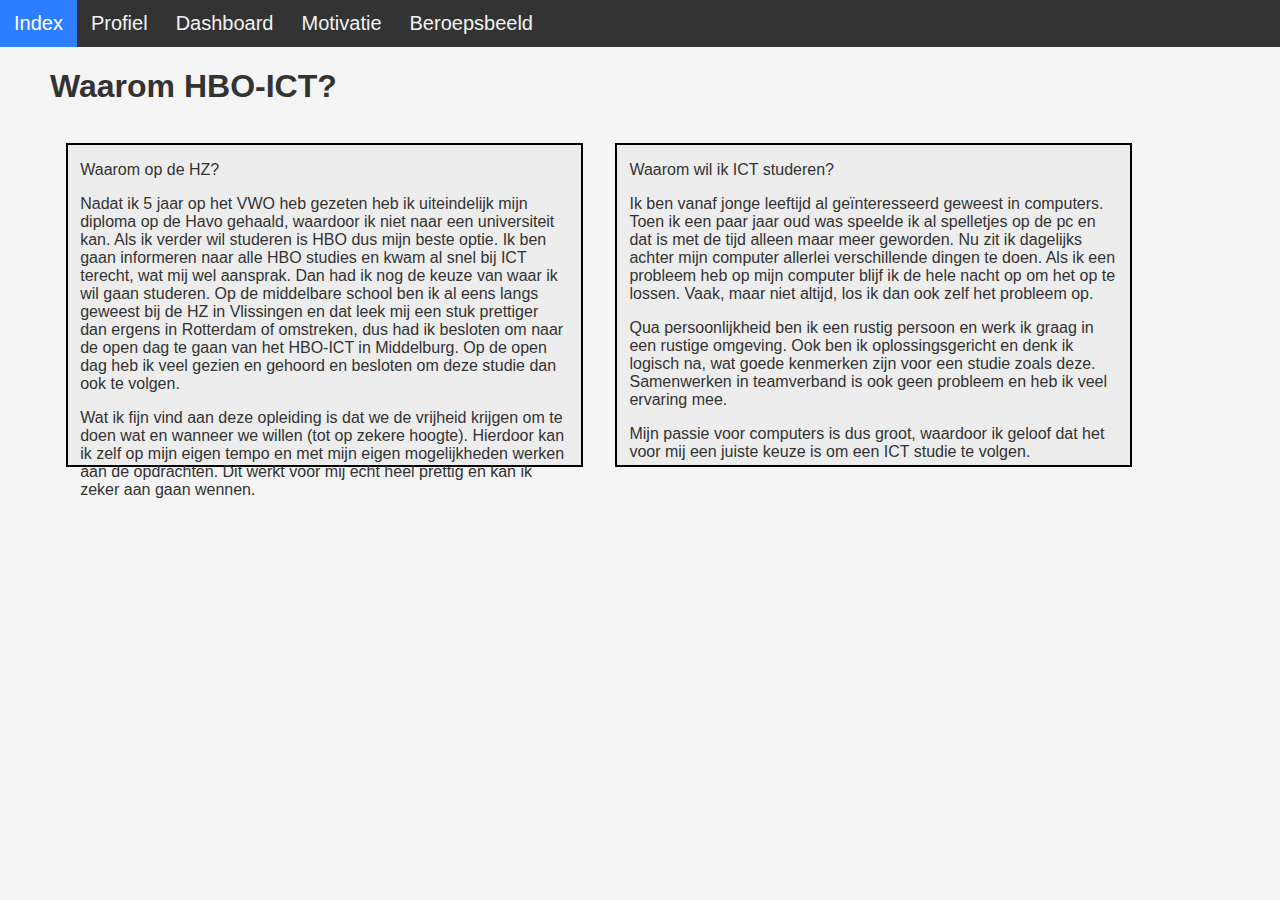
<file: index.html>
<!DOCTYPE html>
<html>

<head>
  <title>Welcome to my website :)</title>
  <link rel="stylesheet" href="/style.css">
  <meta charset="UTF-8">
  <meta name="viewport" content="width=device-width, initial-scale=1.0">
  <meta http-equiv="X-UA-Compatible" content="ie=edge">
</head>

<body>
  <!-- header start test-->
  <div style="margin-left: -50px; margin-top: -0px; margin-right: -8px" class="topnav header">
    <a class="active" href="/index.html">Index</a>
    <a href="/profile.html">Profiel</a>
    <a href="/dashboard.html">Dashboard</a>
    <a href="/motivatie.html">Motivatie</a>
    <a href="/beroepsbeeld.html">Beroepsbeeld</a>
  </div>
  <!-- header end -->


  <h1>Waarom HBO-ICT?</h1>
  <div class="box">
    <div class="index">
      <p>Waarom op de HZ?</p>
      <p>Nadat ik 5 jaar op het VWO heb gezeten heb ik uiteindelijk mijn diploma op de Havo gehaald, waardoor ik niet
        naar een universiteit kan. Als ik verder wil studeren is HBO dus mijn beste optie. Ik ben gaan informeren naar
        alle HBO studies en kwam al snel bij ICT terecht, wat mij wel aansprak. Dan had ik nog de keuze van waar ik wil
        gaan studeren. Op de middelbare school ben ik al eens langs geweest bij de HZ in Vlissingen en dat leek mij een
        stuk prettiger dan ergens in Rotterdam of omstreken, dus had ik besloten om naar de open dag te gaan van het
        HBO-ICT in Middelburg. Op de open dag heb ik veel gezien en gehoord en besloten om deze studie dan ook te
        volgen. </p>
      <p>Wat ik fijn vind aan deze opleiding is dat we de vrijheid krijgen om te doen wat en wanneer we willen (tot op
        zekere hoogte). Hierdoor kan ik zelf op mijn eigen tempo en met mijn eigen mogelijkheden werken aan de
        opdrachten. Dit werkt voor mij echt heel prettig en kan ik zeker aan gaan wennen.</p>
    </div>
    <div class="index">
      <p>Waarom wil ik ICT studeren?</p>
      <p>Ik ben vanaf jonge leeftijd al geïnteresseerd geweest in computers. Toen ik een paar jaar oud was speelde ik al
        spelletjes op de pc en dat is met de tijd alleen maar meer geworden. Nu zit ik dagelijks achter mijn computer
        allerlei verschillende dingen te doen. Als ik een probleem heb op mijn computer blijf ik de hele nacht op om het
        op te lossen. Vaak, maar niet altijd, los ik dan ook zelf het probleem op.</p>
      <p>Qua persoonlijkheid ben ik een rustig persoon en werk ik graag in een rustige omgeving. Ook ben ik
        oplossingsgericht en denk ik logisch na, wat goede kenmerken zijn voor een studie zoals deze. Samenwerken in
        teamverband is ook geen probleem en heb ik veel ervaring mee.</p>
      <p>Mijn passie voor computers is dus groot, waardoor ik geloof dat het voor mij een juiste keuze is om een ICT
        studie te volgen.</p>
    </div>
  </div>

</body>

</html>
</file>
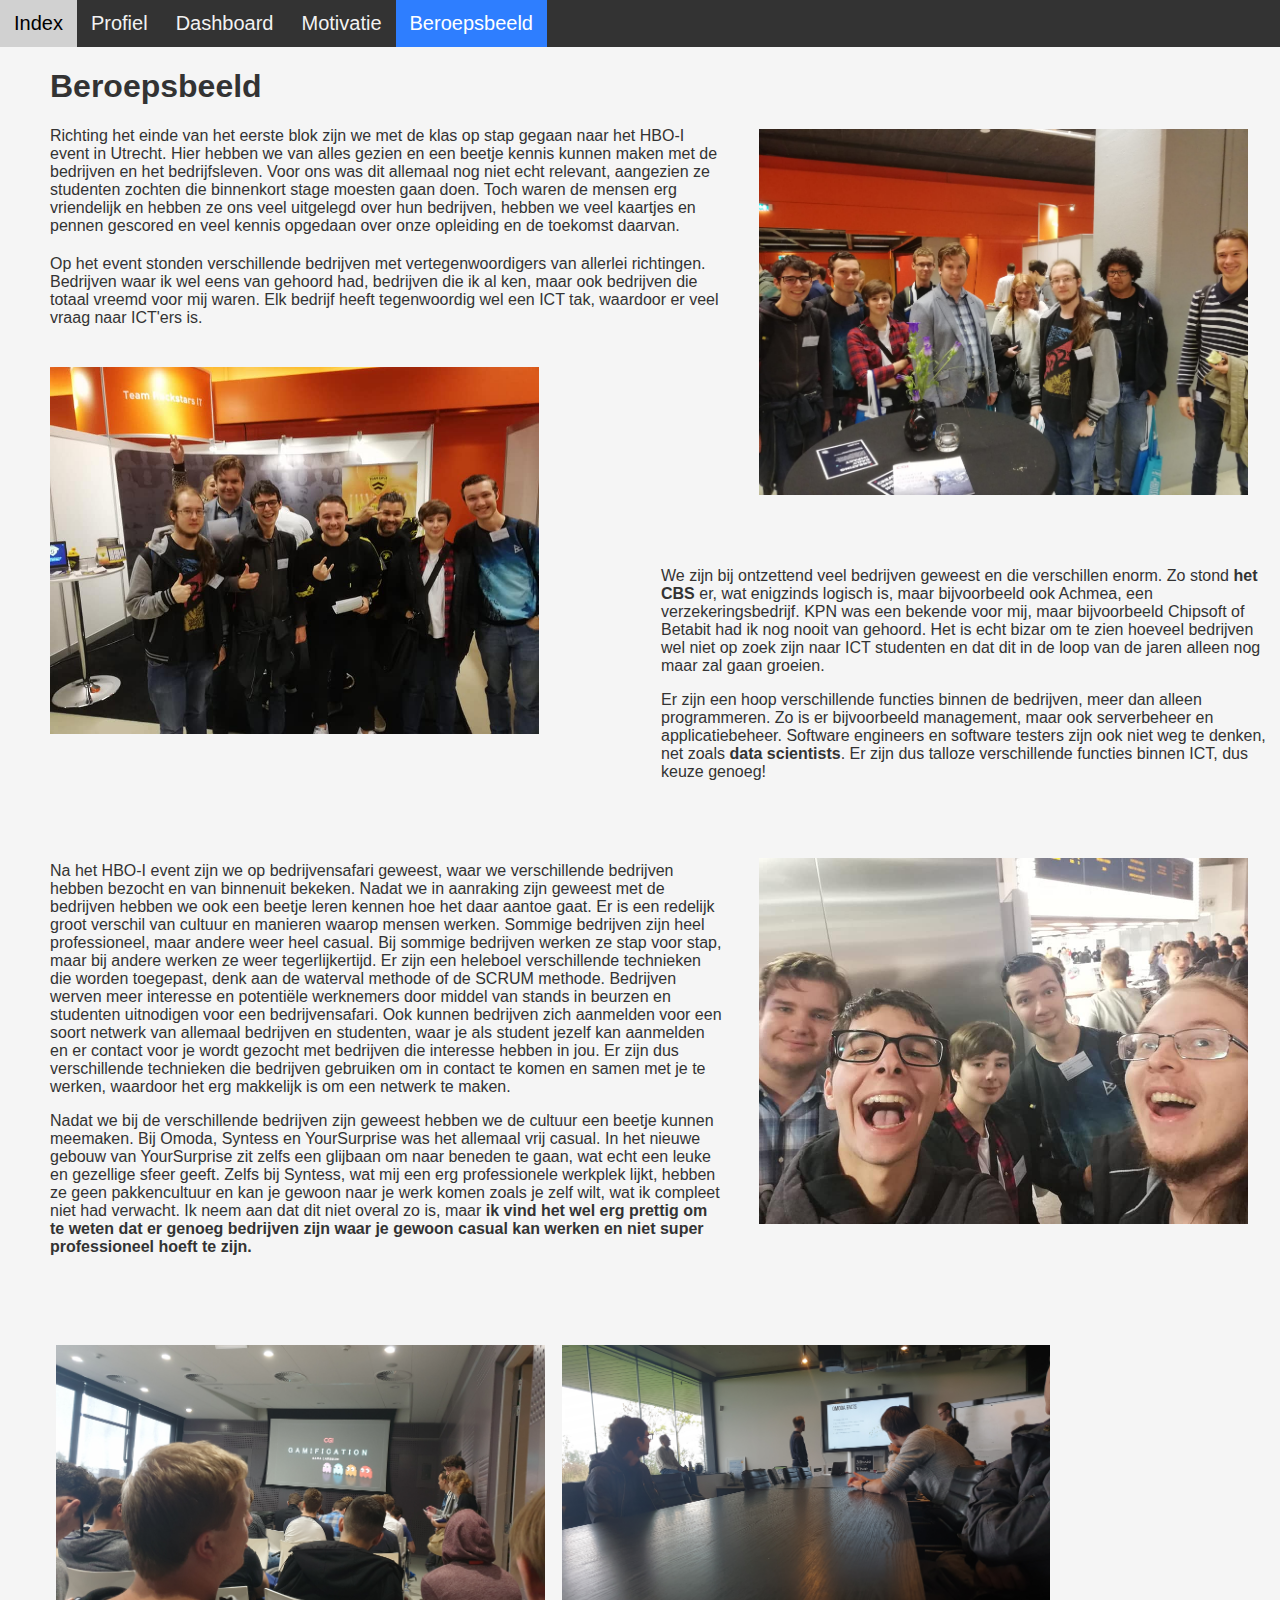
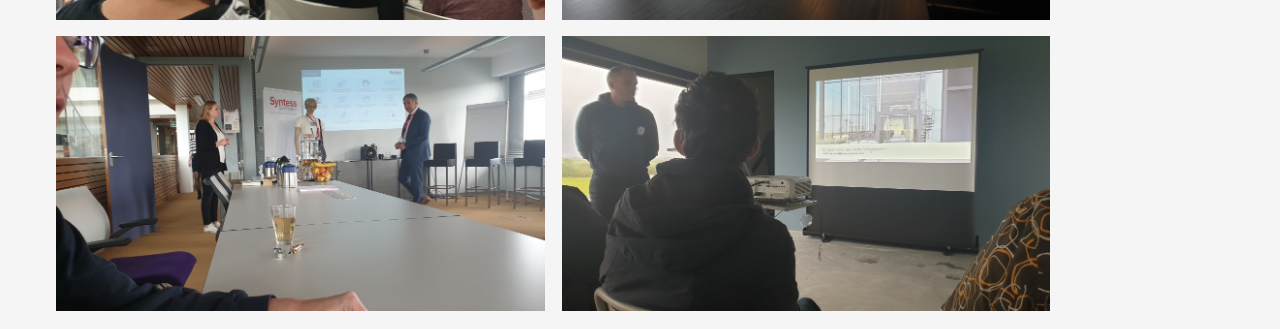
<file: beroepsbeeld.html>
<!DOCTYPE html>
<html lang="en">

<head>
    <meta charset="UTF-8">
    <meta name="viewport" content="width=device-width, initial-scale=1.0">
    <meta http-equiv="X-UA-Compatible" content="ie=edge">
    <title>Beroepsbeeld</title>
    <link rel="stylesheet" href="./style.css">
</head>

<body>
    <!-- header start -->
    <div style="margin-left: -50px; margin-top: -0px; margin-right: -8px" class="topnav header">
        <a href="/index.html">Index</a>
        <a href="/profile.html">Profiel</a>
        <a href="/dashboard.html">Dashboard</a>
        <a href="/motivatie.html">Motivatie</a>
        <a class="active" href="/beroepsbeeld.html">Beroepsbeeld</a>
    </div>
    <!-- header end -->
    <h1>Beroepsbeeld</h1>
    <p style="margin-right : 45%;">Richting het einde van het eerste blok zijn we met de klas op stap gegaan naar het
        HBO-I event in Utrecht. Hier hebben we van alles gezien en een beetje kennis kunnen maken met de bedrijven en
        het bedrijfsleven. Voor ons was dit allemaal nog niet echt relevant, aangezien ze studenten zochten die
        binnenkort stage moesten gaan doen. Toch waren de mensen erg vriendelijk en hebben ze ons veel uitgelegd over
        hun bedrijven, hebben we veel kaartjes en pennen gescored en veel kennis opgedaan over onze opleiding en de
        toekomst daarvan.</p>
    <img width="40%" height="40%" class="beroepsPlaatjes" style="margin-left: 58%; margin-top: -10%;"
        src="./downloads/foto1.jpg" alt="plaatje">
    <p style="margin-right : 45%; margin-top: -20%;">Op het event stonden verschillende bedrijven met vertegenwoordigers
        van allerlei richtingen. Bedrijven waar ik
        wel eens van gehoord had, bedrijven die ik al ken, maar ook bedrijven die totaal vreemd voor mij waren. Elk
        bedrijf heeft tegenwoordig wel een ICT tak, waardoor er veel vraag naar ICT'ers is.</p>
    <img width="40%" height="40%" class="beroepsPlaatjes" style="margin-top: 2%;" src="./downloads/foto2.jpg"
        alt="plaatje">
    <p style="margin-left : 50%; margin-top: -14%; ">We zijn bij ontzettend veel bedrijven geweest en die verschillen
        enorm. Zo stond <b>het CBS</b> er, wat enigzinds
        logisch is, maar bijvoorbeeld ook Achmea, een verzekeringsbedrijf. KPN was een bekende voor mij, maar
        bijvoorbeeld Chipsoft of Betabit had ik nog nooit van gehoord. Het is echt bizar om te zien hoeveel bedrijven
        wel niet op zoek zijn naar ICT studenten en dat dit in de loop van de jaren alleen nog maar zal gaan groeien.
    </p>
    <p style="margin-left : 50%">Er zijn een hoop verschillende functies binnen de bedrijven, meer dan alleen
        programmeren. Zo is er bijvoorbeeld management, maar ook serverbeheer en applicatiebeheer. Software engineers en
        software testers zijn ook niet weg te denken, net zoals <b>data scientists</b>. Er zijn dus talloze verschillende
        functies binnen ICT, dus keuze genoeg!</p>
    <img width="40%" height="40%" class="beroepsPlaatjes" style="margin-left: 58%; margin-top: 5%;"
        src="./downloads/foto3.jpg" alt="Plaatje">
    <p style="margin-right: 45%; margin-top: -30%;">Na het HBO-I event zijn we op bedrijvensafari geweest, waar we
        verschillende bedrijven hebben bezocht en van
        binnenuit bekeken. Nadat we in aanraking zijn geweest met de bedrijven hebben we ook een beetje leren kennen hoe
        het daar aantoe gaat. Er is een redelijk groot verschil van cultuur en manieren waarop mensen werken. Sommige
        bedrijven zijn heel professioneel, maar andere weer heel casual. Bij sommige bedrijven werken ze stap voor stap,
        maar bij andere werken ze weer tegerlijkertijd. Er zijn een heleboel verschillende technieken die worden
        toegepast, denk aan de waterval methode of de SCRUM methode. Bedrijven werven meer interesse en potentiële
        werknemers door middel van stands in beurzen en studenten uitnodigen voor een bedrijvensafari. Ook kunnen
        bedrijven zich aanmelden voor een soort netwerk van allemaal bedrijven en studenten, waar je als student jezelf
        kan aanmelden en er contact voor je wordt gezocht met bedrijven die interesse hebben in jou. Er zijn dus
        verschillende technieken die bedrijven gebruiken om in contact te komen en samen met je te werken, waardoor het
        erg makkelijk is om een netwerk te maken.</p>
    <p style="margin-right: 45%;">Nadat we bij de verschillende bedrijven zijn geweest hebben we de cultuur een beetje
        kunnen meemaken. Bij Omoda,
        Syntess en YourSurprise was het allemaal vrij casual. In het nieuwe gebouw van YourSurprise zit zelfs een
        glijbaan om naar beneden te gaan, wat echt een leuke en gezellige sfeer geeft. Zelfs bij Syntess, wat mij een
        erg professionele werkplek lijkt, hebben ze geen pakkencultuur en kan je gewoon naar je werk komen zoals je zelf
        wilt, wat ik compleet niet had verwacht. Ik neem aan dat dit niet overal zo is, maar <b>ik vind het wel erg prettig
        om te weten dat er genoeg bedrijven zijn waar je gewoon casual kan werken en niet super professioneel hoeft te
        zijn.</b></p>
    <img width="40%" height="40%" class="beroepsPlaatjes" style='margin: 6% 0.5% 0.5% 0.5%;' src="./downloads/foto7.jpg" alt="Plaatje">
    <img width="40%" height="40%" class="beroepsPlaatjes" style='margin: 0.5%;' src="./downloads/foto4.jpg" alt="Plaatje">
    <img width="40%" height="40%" class="beroepsPlaatjes" style='margin: 0.5%;' src="./downloads/foto5.jpg" alt="Plaatje">
    <img width="40%" height="40%" class="beroepsPlaatjes" style='margin: 0.5%;' src="./downloads/foto6.jpg" alt="Plaatje">
        
</body>

</html>
</file>
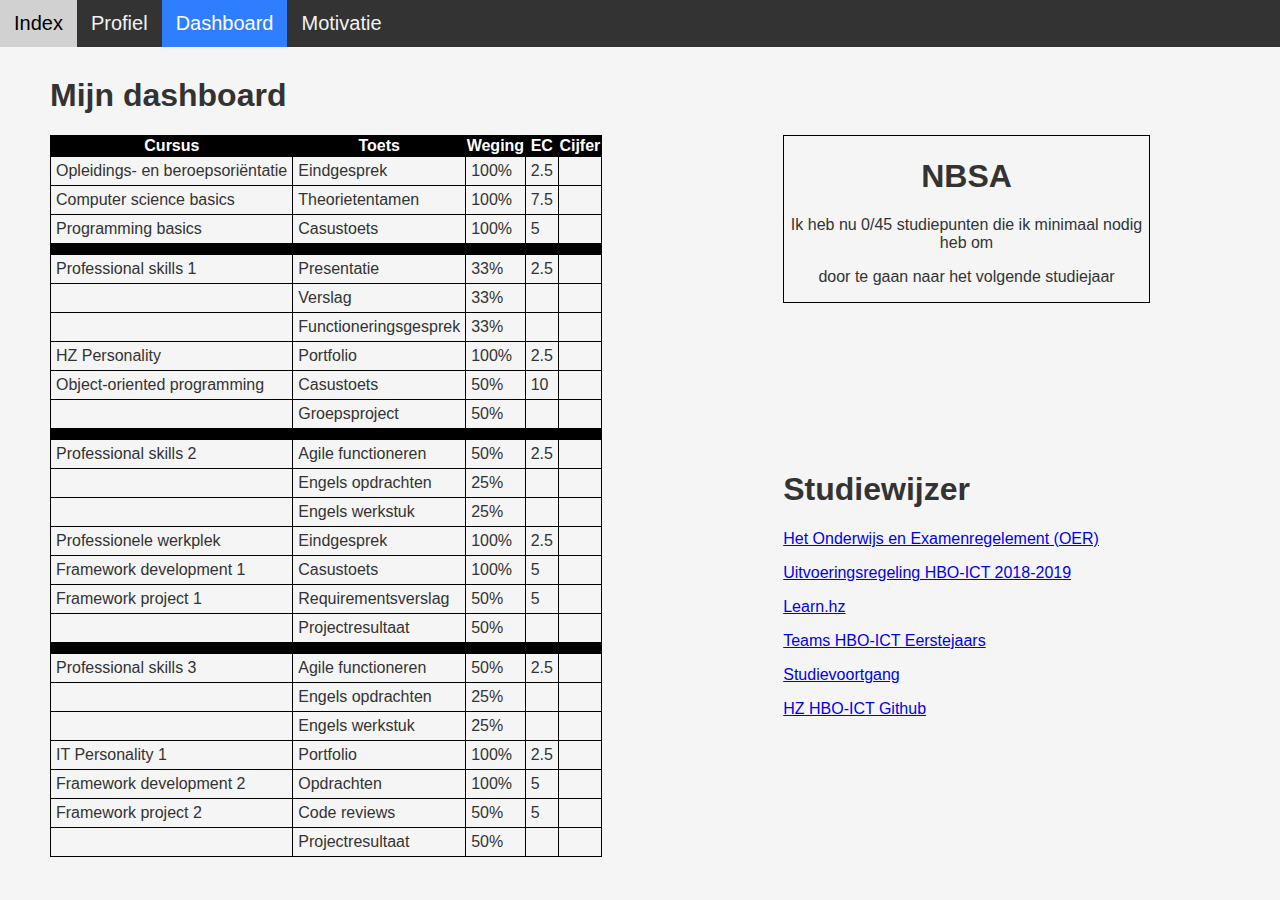
<file: dashboard.html>
<!DOCTYPE html>
<html lang="en">

<head>
    <meta charset="UTF-8">
    <meta name="viewport" content="width=device-width, initial-scale=1.0">
    <meta http-equiv="X-UA-Compatible" content="ie=edge">
    <title>Dashboard</title>
    <link rel="stylesheet" href="/style.css">
</head>



<body>
    <!-- header start -->
    <div style="margin-left: -50px; margin-top: -0px; margin-right: -8px" class="topnav header">
        <a href="/index.html">Index</a>
        <a href="/profile.html">Profiel</a>
        <a class="active" href="/dashboard.html">Dashboard</a>
        <a href="/motivatie.html">Motivatie</a>
    </div>
    <!-- header end -->
    <h1 style="margin-top: 30px;">Mijn dashboard</h1>

    <div class="rechts">
        <div class="nbsa">
            <h1>NBSA</h1>
            <p>Ik heb nu 0/45 studiepunten die ik minimaal nodig heb om</p>
            <p>door te gaan naar het volgende studiejaar</p>
        </div>
        <div class="studiewijzer">
            <h1>Studiewijzer</h1>
            <p> <a href="https://hz.nl/over-de-hz/regelingen-documenten-1/onderwijs-en-examenregelingen">Het Onderwijs
                    en Examenregelement (OER)</a> </p>
            <p> <a
                    href="https://hz.nl/uploads/documents/Regelingen/OERS/2018-2019/9.-HBO-ICT-vt-Uitvoeringsregeling-HZ-2018%E2%80%932019-V02.pdf">Uitvoeringsregeling
                    HBO-ICT 2018-2019</a> </p>
            <p> <a href="https://learn.hz.nl/">Learn.hz</a> </p>
            <p> <a
                    href="https://teams.microsoft.com/_#/school/conversations/General?threadId=19:2e2afa0286b04932be16cb8ad2d9d2c0">Teams
                    HBO-ICT Eerstejaars</a> </p>
            <p> <a href="https://apps.hz.nl/angular/studievoortgang/studiestatus">Studievoortgang</a> </p>
            <p> <a href="https://github.com/HZ-HBO-ICT">HZ HBO-ICT Github</a> </p>
        </div>
    </div>



    <div>
        <!-- door de class voldoende of onvoldoende aan een toets toe te voegen, veranderd de kleur naar groen of rood -->
        <table>
            <tr>
                <th>Cursus</th>
                <th>Toets</th>
                <th>Weging</th>
                <th>EC</th>
                <th>Cijfer</th>
            </tr>
            <tr>
                <td>Opleidings- en beroepsoriëntatie</td>
                <td>Eindgesprek</td>
                <td>100%</td>
                <td>2.5</td>
                <td></td>
            </tr>
            <tr>
                <td>Computer science basics</td>
                <td>Theorietentamen</td>
                <td>100%</td>
                <td>7.5</td>
                <td></td>
            </tr>
            <tr>
                <td>Programming basics</td>
                <td>Casustoets</td>
                <td>100%</td>
                <td>5</td>
                <td></td>
            </tr>
            <tr>
                <td colspan="5" style="background-color:black;"></td>
            </tr>
            <tr>
                <td>Professional skills 1</td>
                <td>Presentatie</td>
                <td>33%</td>
                <td>2.5</td>
                <td></td>
            </tr>
            <tr>
                <td></td>
                <td>Verslag</td>
                <td>33%</td>
                <td></td>
                <td></td>
            </tr>
            <tr>
                <td></td>
                <td>Functioneringsgesprek</td>
                <td>33%</td>
                <td></td>
                <td></td>
            </tr>
            <tr>
                <td>HZ Personality</td>
                <td>Portfolio</td>
                <td>100%</td>
                <td>2.5</td>
                <td></td>
            </tr>
            <tr>
                <td>Object-oriented programming</td>
                <td>Casustoets</td>
                <td>50%</td>
                <td>10</td>
                <td></td>
            </tr>
            <tr>
                <td></td>
                <td>Groepsproject</td>
                <td>50%</td>
                <td></td>
                <td></td>
            </tr>
            <tr>
                <td colspan="5" style="background-color:black;"></td>
            </tr>
            <tr>
                <td>Professional skills 2</td>
                <td>Agile functioneren</td>
                <td>50%</td>
                <td>2.5</td>
                <td></td>
            </tr>
            <tr>
                <td></td>
                <td>Engels opdrachten</td>
                <td>25%</td>
                <td></td>
                <td></td>
            </tr>
            <tr>
                <td></td>
                <td>Engels werkstuk</td>
                <td>25%</td>
                <td></td>
                <td></td>
            </tr>
            <tr>
                <td>Professionele werkplek</td>
                <td>Eindgesprek</td>
                <td>100%</td>
                <td>2.5</td>
                <td></td>
            </tr>
            <tr>
                <td>Framework development 1</td>
                <td>Casustoets</td>
                <td>100%</td>
                <td>5</td>
                <td></td>
            </tr>
            <tr>
                <td>Framework project 1</td>
                <td>Requirementsverslag</td>
                <td>50%</td>
                <td>5</td>
                <td></td>
            </tr>
            <tr>
                <td></td>
                <td>Projectresultaat</td>
                <td>50%</td>
                <td></td>
                <td></td>
            </tr>
            <tr>
                <td colspan="5" style="background-color:black;"></td>
            </tr>
            <tr>
                <td>Professional skills 3</td>
                <td>Agile functioneren</td>
                <td>50%</td>
                <td>2.5</td>
                <td></td>
            </tr>
            <tr>
                <td></td>
                <td>Engels opdrachten</td>
                <td>25%</td>
                <td></td>
                <td></td>
            </tr>
            <tr>
                <td></td>
                <td>Engels werkstuk</td>
                <td>25%</td>
                <td></td>
                <td></td>
            </tr>
            <tr>
                <td>IT Personality 1</td>
                <td>Portfolio</td>
                <td>100%</td>
                <td>2.5</td>
                <td></td>
            </tr>
            <tr>
                <td>Framework development 2</td>
                <td>Opdrachten</td>
                <td>100%</td>
                <td>5</td>
                <td></td>
            </tr>
            <tr>
                <td>Framework project 2</td>
                <td>Code reviews</td>
                <td>50%</td>
                <td>5</td>
                <td></td>
            </tr>
            <tr>
                <td></td>
                <td>Projectresultaat</td>
                <td>50%</td>
                <td></td>
                <td></td>
            </tr>
        </table>
    </div>



</body>

</html>
</file>
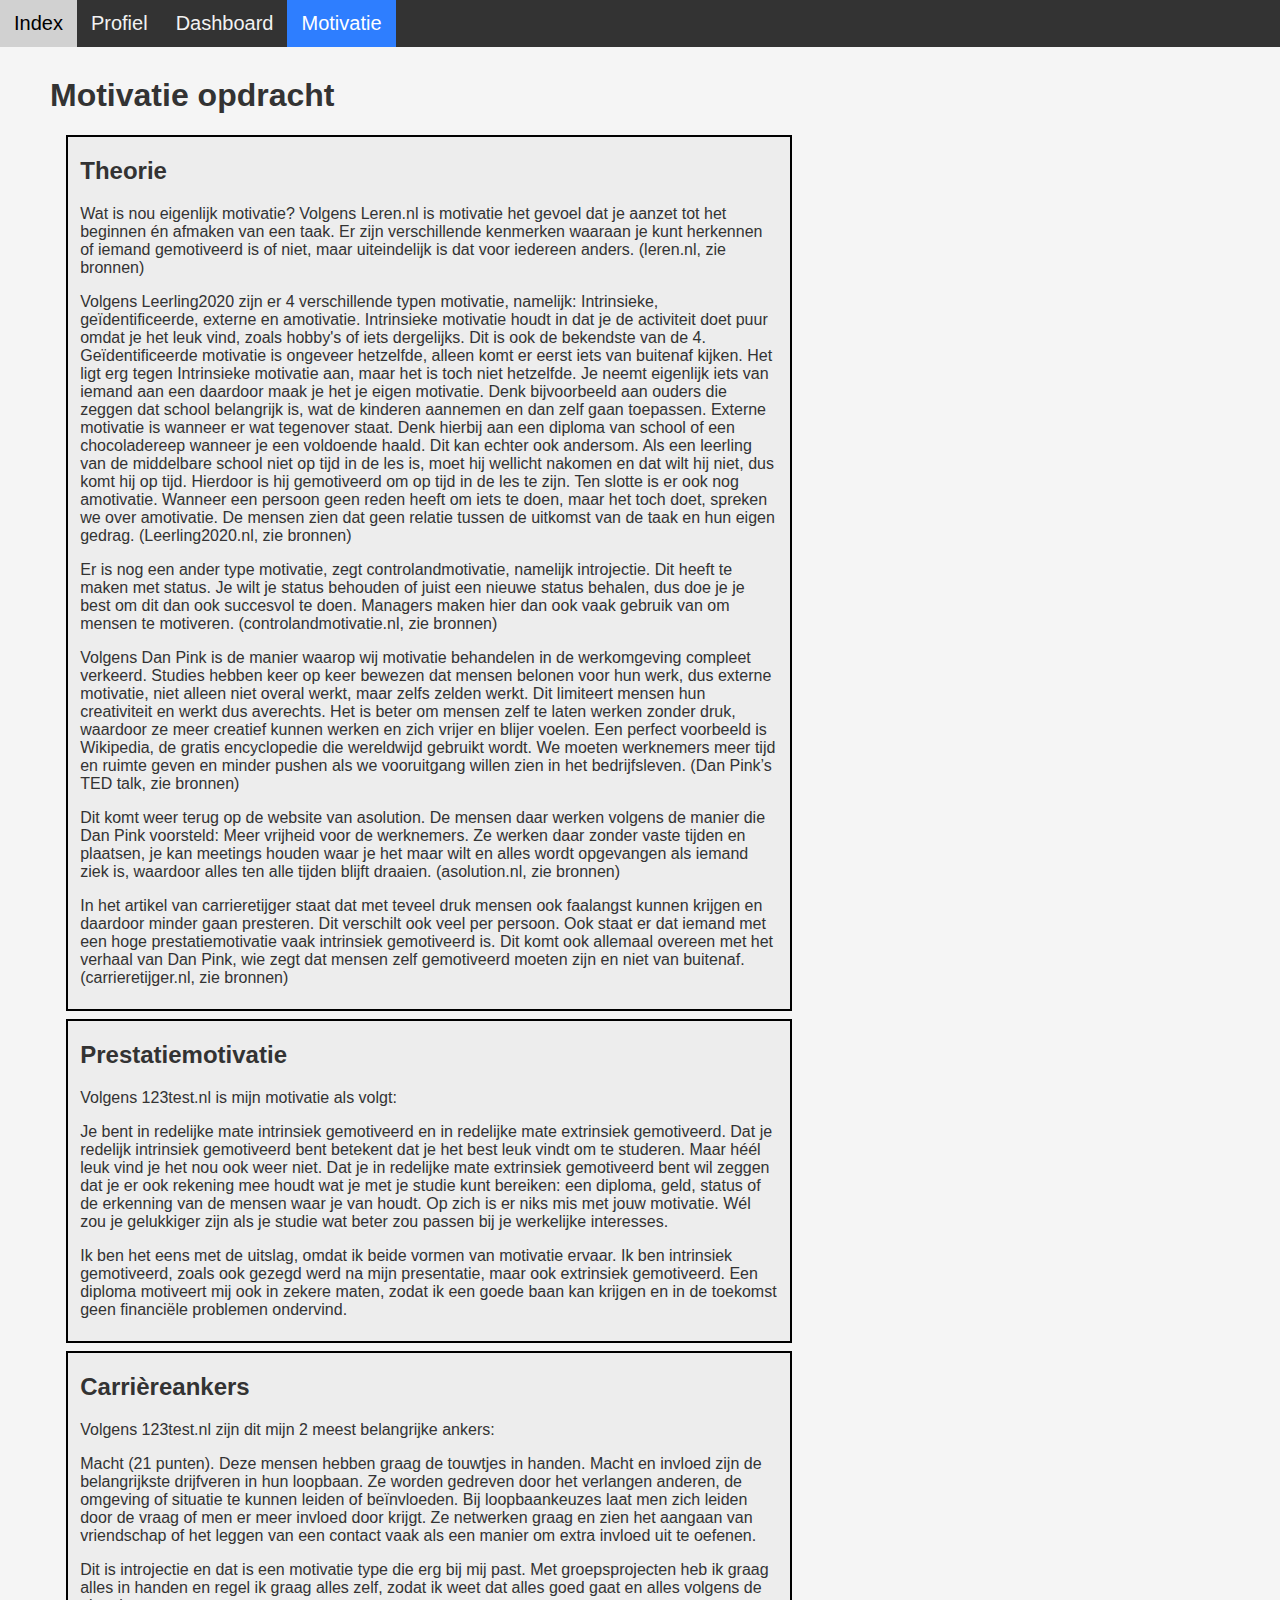
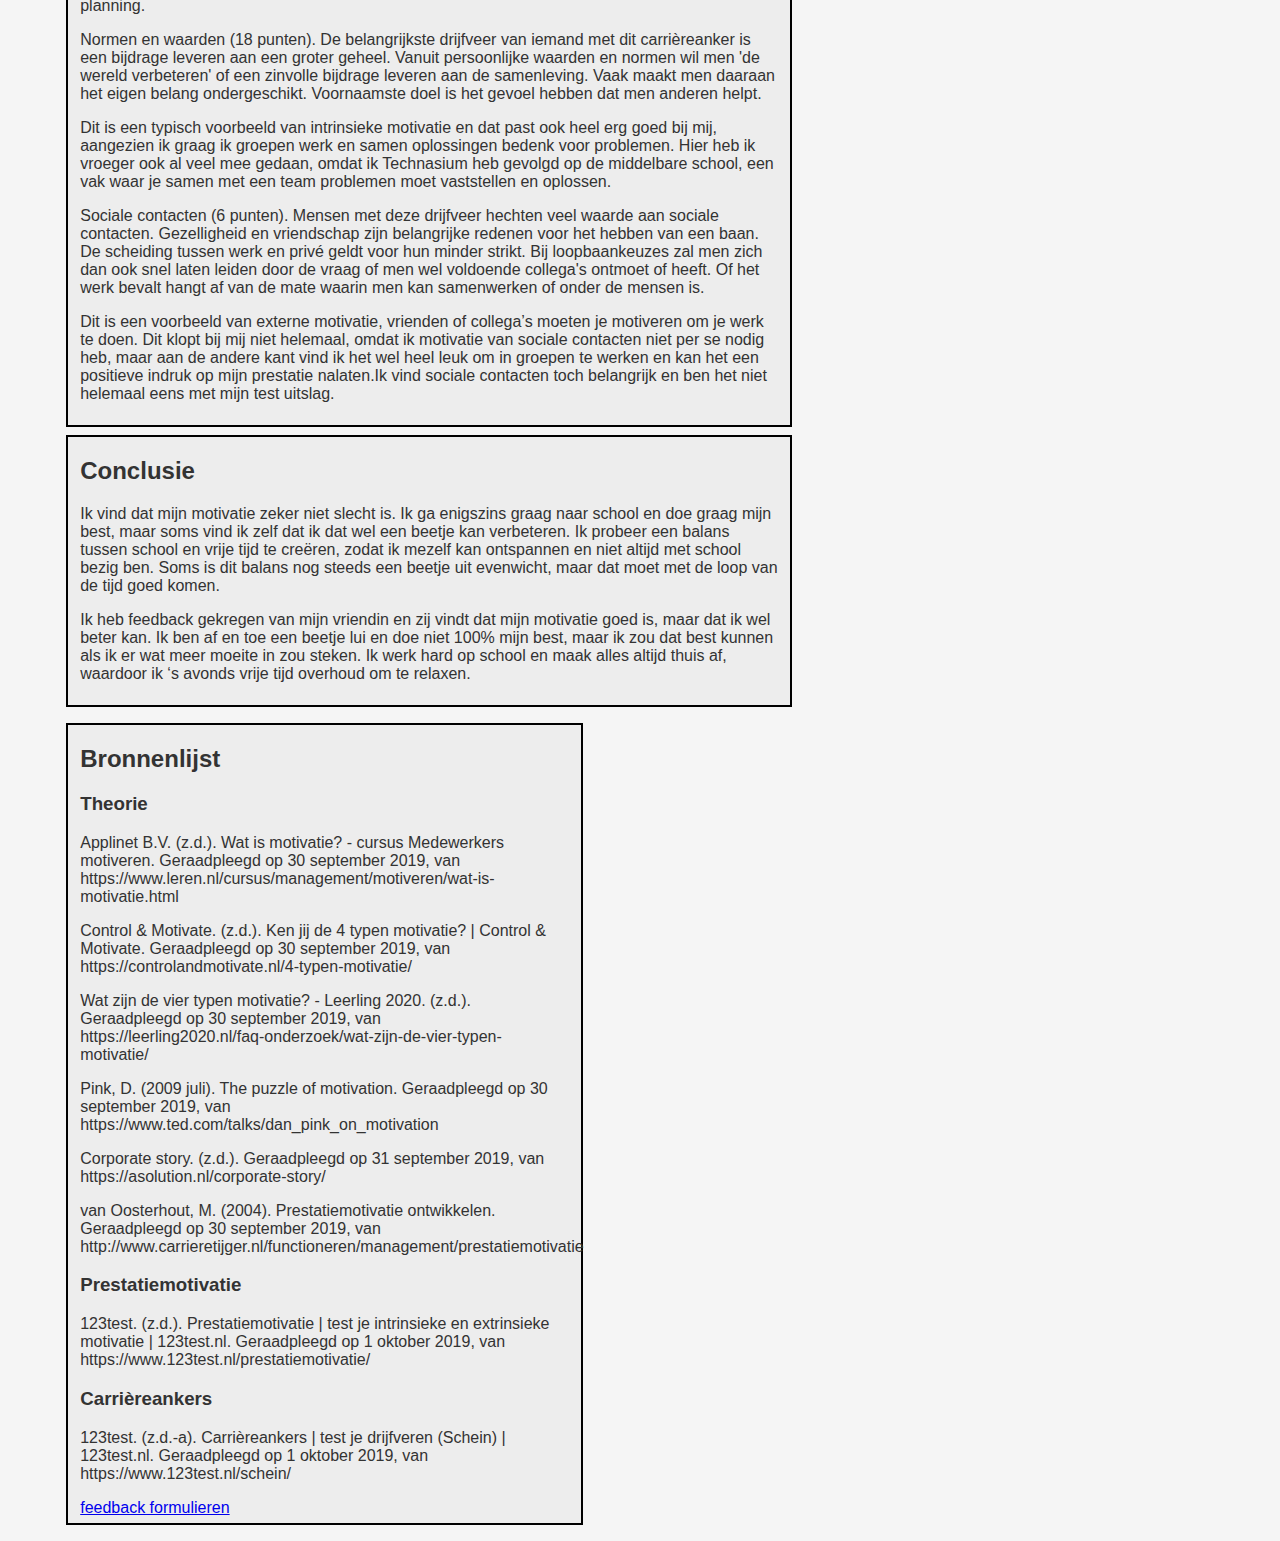
<file: motivatie.html>
<!DOCTYPE html>
<html lang="en">

<head>
    <meta charset="UTF-8">
    <meta name="viewport" content="width=device-width, initial-scale=1.0">
    <meta http-equiv="X-UA-Compatible" content="ie=edge">
    <title>Motivatie</title>
    <link rel="stylesheet" href="/style.css">
</head>

<body>
    <!-- header start -->
    <div style="margin-left: -50px; margin-top: -0px; margin-right: -8px" class="topnav header">
        <a href="/index.html">Index</a>
        <a href="/profile.html">Profiel</a>
        <a href="/dashboard.html">Dashboard</a>
        <a class="active" href="/motivatie.html">Motivatie</a>
    </div>
    <!-- header end -->

    <h1 style="margin-top: 30px;">Motivatie opdracht</h1>
    <div class="motivatie">
        <h2>Theorie</h2>
        <p>Wat is nou eigenlijk motivatie? Volgens Leren.nl is motivatie het gevoel dat je aanzet tot het beginnen én
            afmaken van een taak. Er zijn verschillende kenmerken waaraan je kunt herkennen of iemand gemotiveerd is of
            niet, maar uiteindelijk is dat voor iedereen anders. (leren.nl, zie bronnen)</p>
        <p>Volgens Leerling2020 zijn er 4 verschillende typen motivatie, namelijk: Intrinsieke, geïdentificeerde,
            externe en amotivatie. Intrinsieke motivatie houdt in dat je de activiteit doet puur omdat je het leuk vind,
            zoals hobby's of iets dergelijks. Dit is ook de bekendste van de 4. Geïdentificeerde motivatie is ongeveer
            hetzelfde, alleen komt er eerst iets van buitenaf kijken. Het ligt erg tegen Intrinsieke motivatie aan, maar
            het is toch niet hetzelfde. Je neemt eigenlijk iets van iemand aan een daardoor maak je het je eigen
            motivatie. Denk bijvoorbeeld aan ouders die zeggen dat school belangrijk is, wat de kinderen aannemen en dan
            zelf gaan toepassen. Externe motivatie is wanneer er wat tegenover staat. Denk hierbij aan een diploma van
            school of een chocoladereep wanneer je een voldoende haald. Dit kan echter ook andersom. Als een leerling
            van de
            middelbare school niet op tijd in de les is, moet hij wellicht nakomen en dat wilt hij niet, dus komt hij op
            tijd. Hierdoor is hij gemotiveerd om op tijd in de les te zijn. Ten slotte is er ook nog amotivatie. Wanneer
            een persoon geen reden heeft om iets te doen, maar het toch doet, spreken we over amotivatie. De mensen zien
            dat geen relatie tussen de uitkomst van de taak en hun eigen gedrag. (Leerling2020.nl, zie bronnen)</p>
        <p>Er is nog een ander type motivatie, zegt controlandmotivatie, namelijk introjectie. Dit heeft te maken met
            status. Je wilt je status behouden of juist een nieuwe status behalen, dus doe je je best om dit dan ook
            succesvol te doen. Managers maken hier dan ook vaak gebruik van om mensen te motiveren.
            (controlandmotivatie.nl, zie bronnen)</p>
        <p>Volgens Dan Pink is de manier waarop wij motivatie behandelen in de werkomgeving compleet verkeerd. Studies
            hebben keer op keer bewezen dat mensen belonen voor hun werk, dus externe motivatie, niet alleen niet overal
            werkt, maar zelfs zelden werkt. Dit limiteert mensen hun creativiteit en werkt dus averechts. Het is beter
            om mensen zelf te laten werken zonder druk, waardoor ze meer creatief kunnen werken en zich vrijer en blijer
            voelen. Een perfect voorbeeld is Wikipedia, de gratis encyclopedie die wereldwijd gebruikt wordt. We moeten
            werknemers meer tijd en ruimte geven en minder pushen als we vooruitgang willen zien in het bedrijfsleven.
            (Dan Pink’s TED talk, zie bronnen)</p>
        <p>Dit komt weer terug op de website van asolution. De mensen daar werken volgens de manier die Dan Pink
            voorsteld: Meer vrijheid voor de werknemers. Ze werken daar zonder vaste tijden en plaatsen, je kan meetings
            houden waar je het maar wilt en alles wordt opgevangen als iemand ziek is, waardoor alles ten alle tijden
            blijft draaien. (asolution.nl, zie bronnen)</p>
        <p>In het artikel van carrieretijger staat dat met teveel druk mensen ook faalangst kunnen krijgen en daardoor
            minder gaan presteren. Dit verschilt ook veel per persoon. Ook staat er dat iemand met een hoge
            prestatiemotivatie vaak intrinsiek gemotiveerd is. Dit komt ook allemaal overeen met het verhaal van Dan
            Pink, wie zegt dat mensen zelf gemotiveerd moeten zijn en niet van buitenaf. (carrieretijger.nl, zie
            bronnen)</p>
    </div>
    <div class="motivatie">
        <h2>Prestatiemotivatie</h2>
        <p>Volgens 123test.nl is mijn motivatie als volgt:</p>
        <p>Je bent in redelijke mate intrinsiek gemotiveerd en in redelijke mate extrinsiek gemotiveerd. Dat je redelijk
            intrinsiek gemotiveerd bent betekent dat je het best leuk vindt om te studeren. Maar héél leuk vind je het
            nou ook weer niet. Dat je in redelijke mate extrinsiek gemotiveerd bent wil zeggen dat je er ook rekening
            mee houdt wat je met je studie kunt bereiken: een diploma, geld, status of de erkenning van de mensen waar
            je van houdt. Op zich is er niks mis met jouw motivatie. Wél zou je gelukkiger zijn als je studie wat beter
            zou passen bij je werkelijke interesses. </p>
        <p>Ik ben het eens met de uitslag, omdat ik beide vormen van motivatie ervaar. Ik ben intrinsiek gemotiveerd,
            zoals ook gezegd werd na mijn presentatie, maar ook extrinsiek gemotiveerd. Een diploma motiveert mij ook in
            zekere maten, zodat ik een goede baan kan krijgen en in de toekomst geen financiële problemen ondervind.
        </p>
    </div>
    <div class="motivatie">
        <h2>Carrièreankers</h2>
        <p>Volgens 123test.nl zijn dit mijn 2 meest belangrijke ankers:</p>
        <p>Macht (21 punten). Deze mensen hebben graag de touwtjes in handen. Macht en invloed zijn de belangrijkste
            drijfveren in hun loopbaan. Ze worden gedreven door het verlangen anderen, de omgeving of situatie te kunnen
            leiden of beïnvloeden. Bij loopbaankeuzes laat men zich leiden door de vraag of men er meer invloed door
            krijgt. Ze netwerken graag en zien het aangaan van vriendschap of het leggen van een contact vaak als een
            manier om extra invloed uit te oefenen.</p>
        <p>Dit is introjectie en dat is een motivatie type die erg bij mij past. Met groepsprojecten heb ik graag alles
            in handen en regel ik graag alles zelf, zodat ik weet dat alles goed gaat en alles volgens de planning.</p>
        <p>Normen en waarden (18 punten). De belangrijkste drijfveer van iemand met dit carrièreanker is een bijdrage
            leveren aan een groter geheel. Vanuit persoonlijke waarden en normen wil men 'de wereld verbeteren' of een
            zinvolle bijdrage leveren aan de samenleving. Vaak maakt men daaraan het eigen belang ondergeschikt.
            Voornaamste doel is het gevoel hebben dat men anderen helpt.</p>
        <p>Dit is een typisch voorbeeld van intrinsieke motivatie en dat past ook heel erg goed bij mij, aangezien ik
            graag ik groepen werk en samen oplossingen bedenk voor problemen. Hier heb ik vroeger ook al veel mee
            gedaan, omdat ik Technasium heb gevolgd op de middelbare school, een vak waar je samen met een team
            problemen moet vaststellen en oplossen.</p>
        <p>Sociale contacten (6 punten).
            Mensen met deze drijfveer hechten veel waarde aan sociale contacten. Gezelligheid en vriendschap zijn
            belangrijke redenen voor het hebben van een baan. De scheiding tussen werk en privé geldt voor hun minder
            strikt. Bij loopbaankeuzes zal men zich dan ook snel laten leiden door de vraag of men wel voldoende
            collega's ontmoet of heeft. Of het werk bevalt hangt af van de mate waarin men kan samenwerken of onder de
            mensen is.
        </p>
        <p>Dit is een voorbeeld van externe motivatie, vrienden of collega’s moeten je motiveren om je werk te doen. Dit
            klopt bij mij niet helemaal, omdat ik motivatie van sociale contacten niet per se nodig heb, maar aan de
            andere kant vind ik het wel heel leuk om in groepen te werken en kan het een positieve indruk op mijn
            prestatie nalaten.Ik vind sociale contacten toch belangrijk en ben het niet helemaal eens met mijn test
            uitslag.
        </p>
    </div>
    <div class="motivatie">
        <h2>Conclusie</h2>
        <p>Ik vind dat mijn motivatie zeker niet slecht is. Ik ga enigszins graag naar school en doe graag mijn best,
            maar soms vind ik zelf dat ik dat wel een beetje kan verbeteren. Ik probeer een balans tussen school en
            vrije tijd te creëren, zodat ik mezelf kan ontspannen en niet altijd met school bezig ben. Soms is dit
            balans nog steeds een beetje uit evenwicht, maar dat moet met de loop van de tijd goed komen.
        </p>
        <p>Ik heb feedback gekregen van mijn vriendin en zij vindt dat mijn motivatie goed is, maar dat ik wel beter
            kan. Ik ben af en toe een beetje lui en doe niet 100% mijn best, maar ik zou dat best kunnen als ik er wat meer
            moeite in zou steken. Ik werk hard op school en maak alles altijd thuis af, waardoor ik ‘s avonds vrije tijd overhoud om
            te relaxen.
        </p>
    </div>




    <div class="bronnen">
        <h2>Bronnenlijst</h2>
        <h3>Theorie</h3>
        <p>Applinet B.V. (z.d.). Wat is motivatie? - cursus Medewerkers motiveren. Geraadpleegd op 30 september 2019, van https://www.leren.nl/cursus/management/motiveren/wat-is-motivatie.html
        </p>
        <p>Control & Motivate. (z.d.). Ken jij de 4 typen motivatie? | Control & Motivate. Geraadpleegd op 30 september 2019, van https://controlandmotivate.nl/4-typen-motivatie/
        </p>
        <p>Wat zijn de vier typen motivatie? - Leerling 2020. (z.d.). Geraadpleegd op 30 september 2019, van https://leerling2020.nl/faq-onderzoek/wat-zijn-de-vier-typen-motivatie/
        </p>
        <p>Pink, D. (2009 juli). The puzzle of motivation. Geraadpleegd op 30 september 2019, van https://www.ted.com/talks/dan_pink_on_motivation
        </p>
        <p>Corporate story. (z.d.). Geraadpleegd op 31 september 2019, van https://asolution.nl/corporate-story/
        </p>
        <p>van Oosterhout, M. (2004). Prestatiemotivatie ontwikkelen. Geraadpleegd op 30 september 2019, van http://www.carrieretijger.nl/functioneren/management/prestatiemotivatie
        </p>
        <h3>Prestatiemotivatie</h3>
        <p>123test. (z.d.). Prestatiemotivatie | test je intrinsieke en extrinsieke motivatie | 123test.nl. Geraadpleegd op 1 oktober 2019, van https://www.123test.nl/prestatiemotivatie/
        </p>
        <h3>Carrièreankers</h3>
        <p>123test. (z.d.-a). Carrièreankers | test je drijfveren (Schein) | 123test.nl. Geraadpleegd op 1 oktober 2019, van https://www.123test.nl/schein/
        </p>
        <p></p>
        <a target=_blank href="/downloads/feedback.pdf">feedback formulieren</a>
    </div>

</body>

</html>
</file>
<file: style.css>
body {
  background-color: #f5f5f5;
  color: #333;
  font-family: 'Arial', 'Verdana', sans-serif;
  margin-left: 50px;
  margin-top: 0px;
}

td,table {
  border: 1px solid black;
  border-collapse: collapse;
  padding: 5px;
}

th {
  background-color: black;
  color: white;
}


/* Menubalk */

.header {
  margin: 0;
  font-family: Arial, Helvetica, sans-serif;
}

.topnav {
  overflow: hidden;
  background-color: #333;
}

.topnav a {
  float: left;
  color: #f2f2f2;
  text-align: right;
  padding: 12px 14px;
  text-decoration: none;
  font-size: 20px;
}

.topnav a:hover {
  background-color: #d1d1d1;
  color: black;
}

.topnav a.active {
  background-color: #2e7eff;
  color: white;
}


/* Dashboard */

.lijst {
  margin-left: 20px;
}

.voldoende {
  background-color: green
}

.onvoldoende {
  background-color: red
}

.rechts {
  float: right;
  margin-right: 10%;
  width: 30%;
}

.nbsa {
  border: 1px solid black;
  text-align:center;
}

.studiewijzer {
  text-align: left;
  padding-top: 40%;
}


/* profile */

#rgb-border {
  border:5px solid black;
  animation-name: rgbborder;
  animation-duration: 5s;
  animation-iteration-count: infinite;
}

@keyframes rgbborder {
  0%    {border-color: rgb(255, 0, 0);}
  33%   {border-color: rgb(0, 255, 0);}
  66%  {border-color: rgb(0, 0, 255);}
  100%  {border-color: rgb(255,0,0);}
}

#steam {
  position: relative;
  top: 12em;
  right: 2em;
}


/* Index */

.box {
  display: flex;
  justify-content: flex-start;
}

.index {
  box-sizing: content-box;
  width: 40%;
  height: 20em;
  border: 2px solid black;
  margin: 1em;
  background-color: #ededed;
  padding-left: 1%;
  padding-right: 1%;
}


/* Motivatie */

.bronnen {
  border: 2px solid black;
  margin: 1em;
  padding: 0% 1% 0.5% 1%;
  background-color: #ededed;
  box-sizing: content-box;
  width: 40%;
}

.motivatie {
  border: 2px solid black;
  margin: 0.5em 30em 0.5em 1em;
  padding: 0% 1% 0.5% 1%;
  background-color: #ededed;
  box-sizing: content-box;
}

/* INDEX MARGIN IPV WIDTH */
</file>
